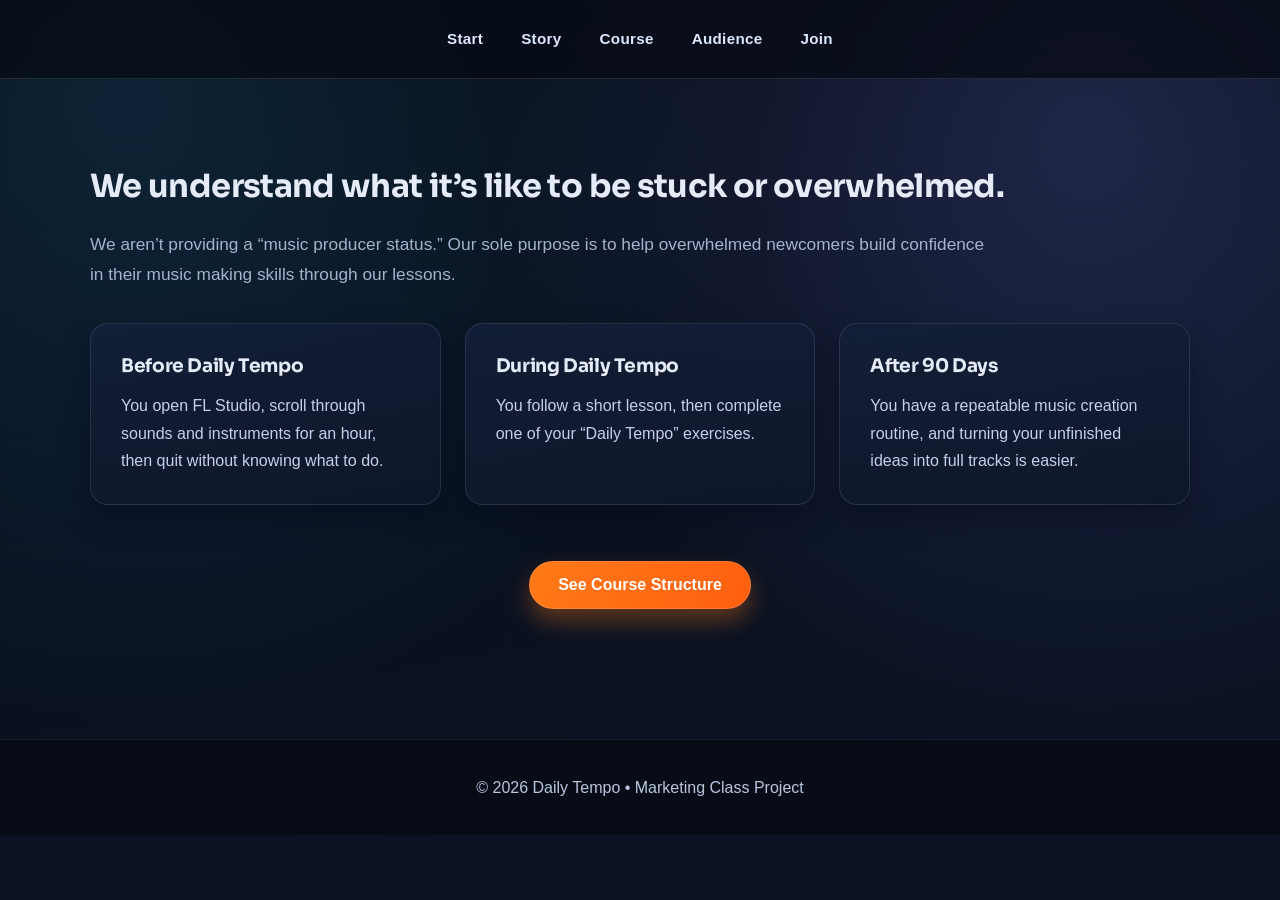
<file: about.html>
<!DOCTYPE html>
<html lang="en">
<head>
  <meta charset="UTF-8">
  <meta name="viewport" content="width=device-width, initial-scale=1.0">
  <title>Story | Daily Tempo</title>
  <link rel="stylesheet" href="styles.css">
</head>
<body>

<header>
  <nav>
    <a href="index.html">Start</a>
    <a href="about.html">Story</a>
    <a href="course.html">Course</a>
    <a href="audience.html">Audience</a>
    <a href="cta.html">Join</a>
  </nav>
</header>

<section>
  <h2 class="hidden">We understand what it’s like to be stuck or overwhelmed.</h2>
  <p class="lead hidden">
    We aren’t providing a “music producer status.” Our sole purpose is to help overwhelmed newcomers build confidence in their music making skills through our lessons.
  </p>

  <div class="grid">
    <div class="card hidden">
      <h3>Before Daily Tempo</h3>
      <p>
        You open FL Studio, scroll through sounds and instruments for an hour, then quit without knowing what to do.
      </p>
    </div>
    <div class="card hidden">
      <h3>During Daily Tempo</h3>
      <p>
        You follow a short lesson, then complete one of your “Daily Tempo”  exercises.
      </p>
    </div>
    <div class="card hidden">
      <h3>After 90 Days</h3>
      <p>
        You have a repeatable music creation routine, and turning your unfinished ideas into full tracks is easier.
      </p>
    </div>
  </div>

  <div class="center-wrap">
    <a href="course.html">
      <button class="cta-button">See Course Structure</button>
    </a>
  </div>
</section>

<footer>© 2026 Daily Tempo • Marketing Class Project</footer>

<script src="script.js"></script>
</body>
</html>
</file>
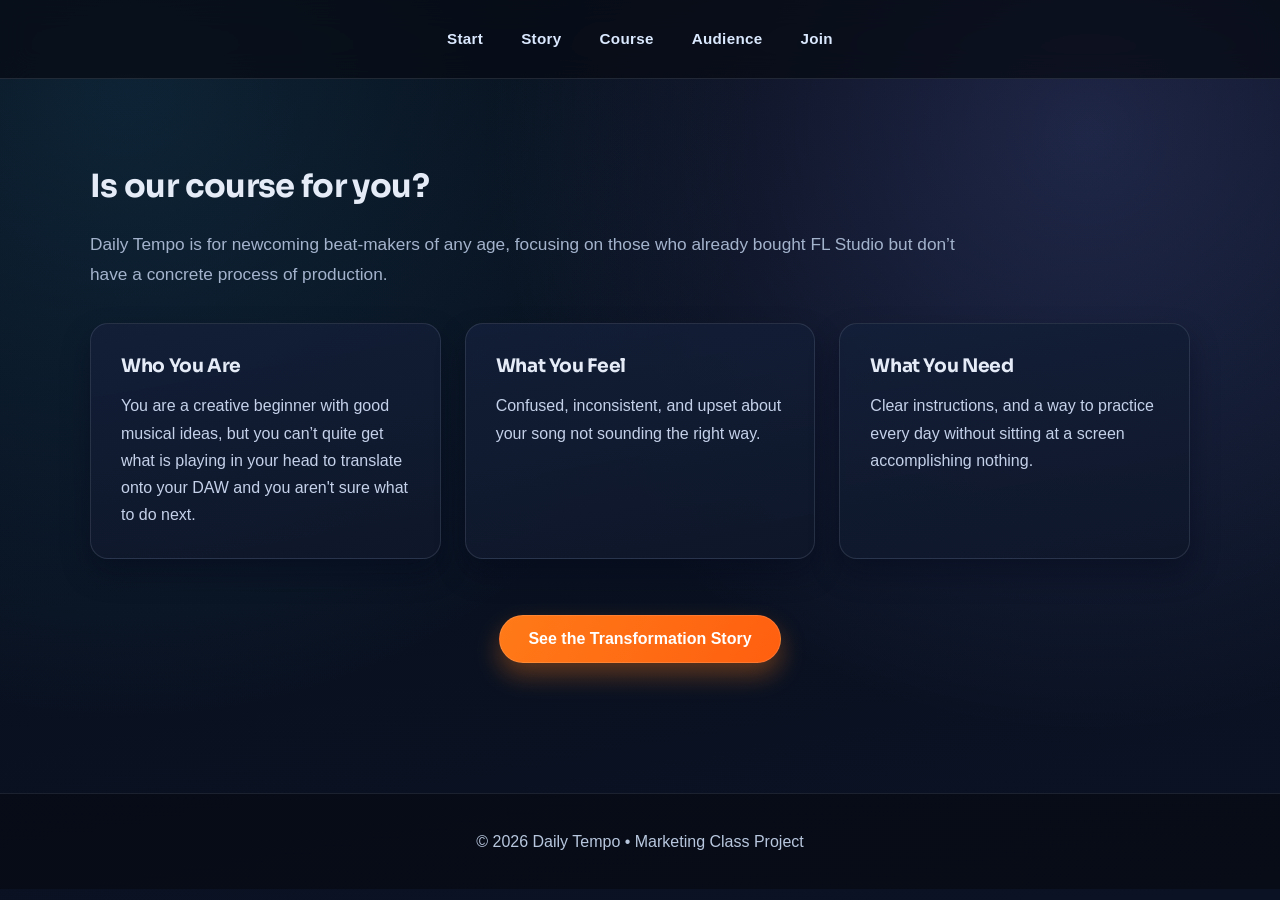
<file: audience.html>
<!DOCTYPE html>
<html lang="en">
<head>
  <meta charset="UTF-8">
  <meta name="viewport" content="width=device-width, initial-scale=1.0">
  <title>Audience | Daily Tempo</title>
  <link rel="stylesheet" href="styles.css">
</head>
<body>

<header>
  <nav>
    <a href="index.html">Start</a>
    <a href="about.html">Story</a>
    <a href="course.html">Course</a>
    <a href="audience.html">Audience</a>
    <a href="cta.html">Join</a>
  </nav>
</header>

<section>
  <h2 class="hidden">Is our course for you?</h2>
  <p class="lead hidden">
    Daily Tempo is for newcoming beat-makers of any age, focusing on those who already bought FL Studio but don’t have a concrete process of production.
  </p>

  <div class="grid">
    <div class="card hidden">
      <h3>Who You Are</h3>
      <p>You are a creative beginner with good musical ideas, but you can’t quite get what is playing in your head to translate onto your DAW and you aren't sure what to do next.</p>
    </div>
    <div class="card hidden">
      <h3>What You Feel</h3>
      <p>Confused, inconsistent, and upset about your song not sounding the right way.</p>
    </div>
    <div class="card hidden">
      <h3>What You Need</h3>
      <p>Clear instructions, and a way to practice every day without sitting at a screen accomplishing nothing.</p>
    </div>
  </div>

  <div class="center-wrap">
    <a href="about.html">
      <button class="cta-button">See the Transformation Story</button>
    </a>
  </div>
</section>

<footer>© 2026 Daily Tempo • Marketing Class Project</footer>

<script src="script.js"></script>
</body>
</html>
</file>
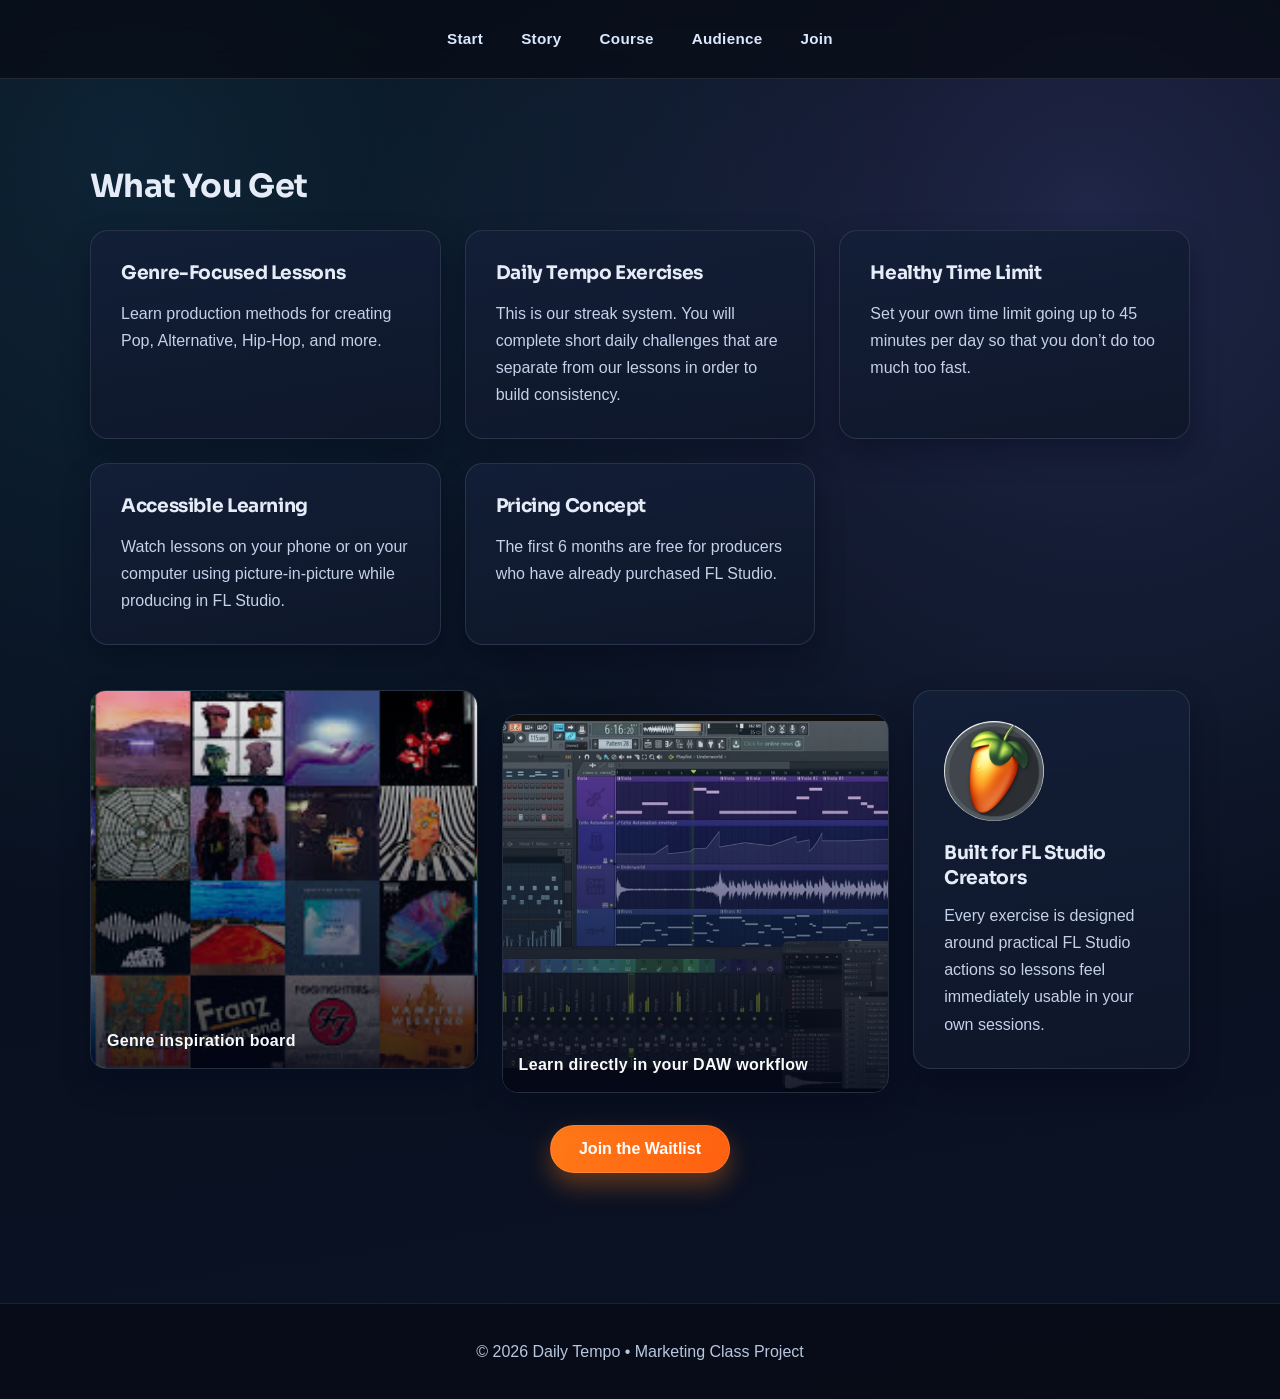
<file: course.html>
<!DOCTYPE html>
<html lang="en">
<head>
  <meta charset="UTF-8">
  <meta name="viewport" content="width=device-width, initial-scale=1.0">
  <title>Course | Daily Tempo</title>
  <link rel="stylesheet" href="styles.css">
</head>
<body>

<header>
  <nav>
    <a href="index.html">Start</a>
    <a href="about.html">Story</a>
    <a href="course.html">Course</a>
    <a href="audience.html">Audience</a>
    <a href="cta.html">Join</a>
  </nav>
</header>

<section>
  <h2 class="hidden">What You Get</h2>

  <div class="grid">
    <div class="card hidden">
      <h3>Genre-Focused Lessons</h3>
      <p>Learn production methods for creating Pop, Alternative, Hip-Hop, and more.</p>
    </div>
    <div class="card hidden">
      <h3>Daily Tempo Exercises</h3>
      <p>This is our streak system. You will complete short daily challenges that are separate from our lessons in order to build consistency.</p>
    </div>
    <div class="card hidden">
      <h3>Healthy Time Limit</h3>
      <p>Set your own time limit going up to 45 minutes per day so that you don’t do too much too fast.</p>
    </div>
    <div class="card hidden">
      <h3>Accessible Learning</h3>
      <p>Watch lessons on your phone or on your computer using picture-in-picture while producing in FL Studio.</p>
    </div>
    <div class="card hidden">
      <h3>Pricing Concept</h3>
      <p>The first 6 months are free for producers who have already purchased FL Studio.</p>
    </div>
  </div>



  <div class="course-visuals hidden" aria-label="Course visual previews">
    <div class="visual-collage">
      <img src="assets/album-collage.jpg" alt="Collage of music cover art representing genres explored in the course." loading="lazy">
      <div class="visual-note">Genre inspiration board</div>
    </div>

    <div class="visual-feature">
      <img src="assets/fl-studio-workspace.jpg" alt="FL Studio workspace demonstrating lesson playback while producing." loading="lazy">
      <div class="visual-note">Learn directly in your DAW workflow</div>
    </div>

    <aside class="visual-badge card hidden">
      <img src="assets/fl-studio-logo.jpg" alt="FL Studio logo used to highlight platform compatibility." loading="lazy">
      <h3>Built for FL Studio Creators</h3>
      <p>Every exercise is designed around practical FL Studio actions so lessons feel immediately usable in your own sessions.</p>
    </aside>
  </div>

  <div class="center-wrap">
    <a href="cta.html">
      <button class="cta-button">Join the Waitlist</button>
    </a>
  </div>
</section>

<footer>© 2026 Daily Tempo • Marketing Class Project</footer>

<script src="script.js"></script>
</body>
</html>
</file>
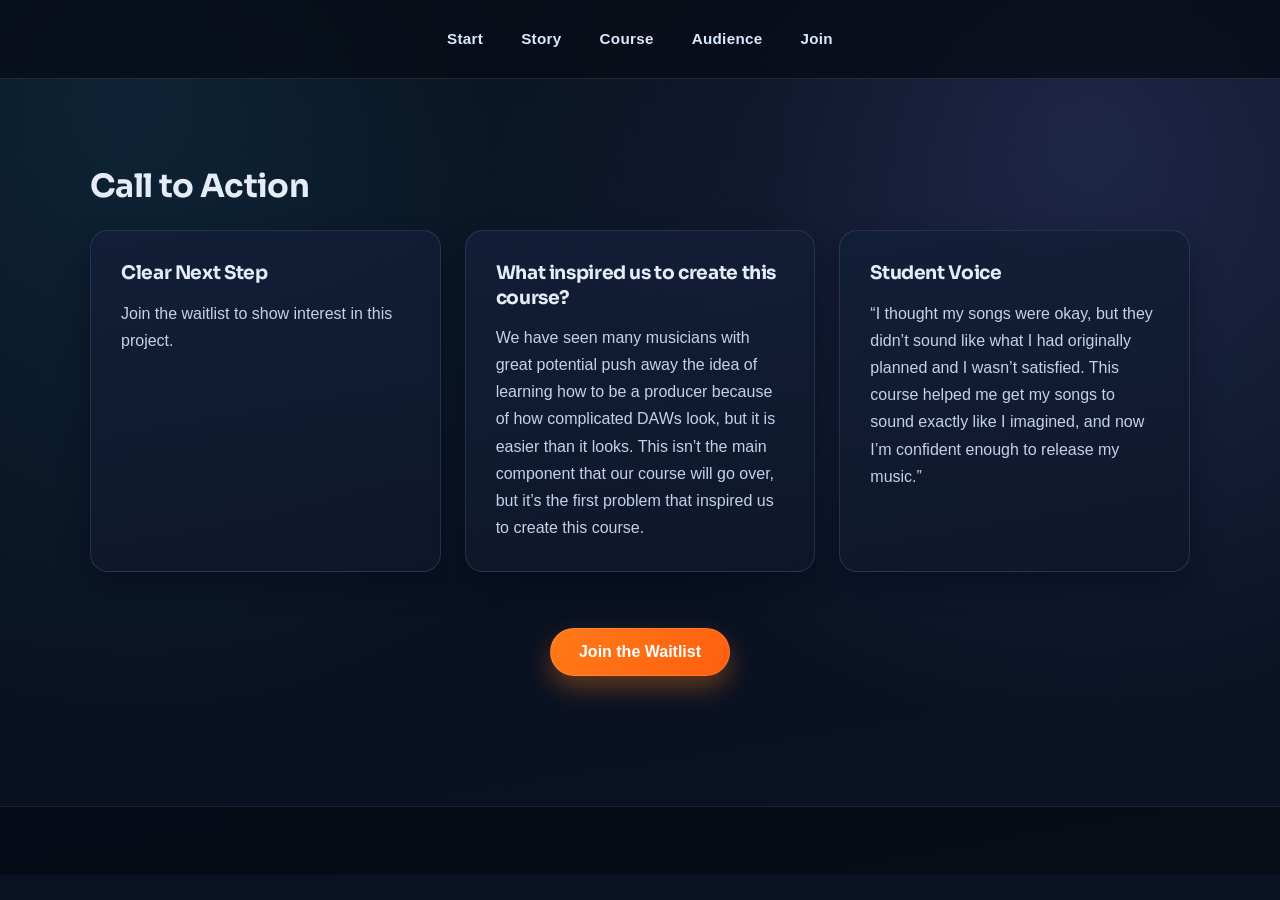
<file: cta.html>
<!DOCTYPE html>
<html lang="en">
<head>
  <meta charset="UTF-8">
  <meta name="viewport" content="width=device-width, initial-scale=1.0">
  <title>Join | Daily Tempo</title>
  <link rel="stylesheet" href="styles.css">
</head>
<body>

<header>
  <nav>
    <a href="index.html">Start</a>
    <a href="about.html">Story</a>
    <a href="course.html">Course</a>
    <a href="audience.html">Audience</a>
    <a href="cta.html">Join</a>
  </nav>
</header>

<section>
  <h2 class="hidden">Call to Action</h2>

  <div class="grid">
    <div class="card hidden">
      <h3>Clear Next Step</h3>
      <p>Join the waitlist to show interest in this project.</p>
    </div>
    <div class="card hidden">
      <h3>What inspired us to create this course?</h3>
      <p>We have seen many musicians with great potential push away the idea of learning how to be a producer because of how complicated DAWs look, but it is easier than it looks. This isn’t the main component that our course will go over, but it’s the first problem that inspired us to create this course.</p>
    </div>
    <div class="card hidden">
      <h3>Student Voice</h3>
      <p>“I thought my songs were okay, but they didn’t sound like what I had originally planned and I wasn’t satisfied. This course helped me get my songs to sound exactly like I imagined, and now I’m confident enough to release my music.”</p>
    </div>
  </div>

  <div class="center-wrap">
    <button class="cta-button" onclick="alert('Thanks! You joined the Daily Tempo waitlist')">
      Join the Waitlist
    </button>
  </div>
</section>

<footer></footer>

<script src="script.js"></script>
</body>
</html>
</file>
<file: styles.css>
@import url('https://fonts.googleapis.com/css2?family=Outfit:wght@400;600;700;800&family=Sora:wght@600;700;800&family=Space+Grotesk:wght@600;700&display=swap');
:root {
  --bg: #070b15;
  --surface: #0f172a;
  --surface-soft: #131f38;
  --text: #e5ecf8;
  --muted: #a4b3cc;
  --accent: #7c8cff;
  --accent-2: #38bdf8;
  --cta: #ff7a18;
  --cta-hover: #ff8f3d;
  --card-border: rgba(148, 163, 184, 0.18);
  --shadow-lg: 0 24px 44px rgba(2, 6, 23, 0.45);
  --shadow-md: 0 14px 28px rgba(2, 6, 23, 0.35);
}

* {
  margin: 0;
  padding: 0;
  box-sizing: border-box;
}

body {
  font-family: 'Outfit', 'Segoe UI', sans-serif;
  background: #f5f7fa;
  color: #222;
  font-family: 'Inter', 'Segoe UI', sans-serif;
  background:
    radial-gradient(circle at 10% 10%, rgba(56, 189, 248, 0.14), transparent 45%),
    radial-gradient(circle at 85% 15%, rgba(124, 140, 255, 0.2), transparent 45%),
    linear-gradient(170deg, #060913, #091120 55%, #0b1224);
  color: var(--text);
  line-height: 1.7;
  min-height: 100vh;
}

header {
  position: sticky;
  top: 0;
  z-index: 1000;
  backdrop-filter: blur(14px);
  background: rgba(7, 11, 21, 0.74);
  border-bottom: 1px solid rgba(148, 163, 184, 0.18);
}

nav {
  max-width: 1180px;
  margin: 0 auto;
  display: flex;
  justify-content: center;
  gap: 34px;
  flex-wrap: wrap;
  padding: 18px 24px;
}

nav a {
  color: #dbe9ff;
  text-decoration: none;
  font-weight: 600;
  font-size: 0.95rem;
  letter-spacing: 0.02em;
  padding: 8px 2px;
  position: relative;
}

nav a::after {
  content: '';
  position: absolute;
  left: 0;
  bottom: 2px;
  width: 100%;
  height: 2px;
  transform: scaleX(0);
  transform-origin: left;
  background: linear-gradient(90deg, var(--accent-2), var(--accent));
  transition: transform 0.3s ease;
}

nav a:hover::after {
  transform: scaleX(1);
}

.hero {
  min-height: 85vh;
  margin: 26px auto 0;
  max-width: 1220px;
  border-radius: 26px;
  border: 1px solid rgba(148, 163, 184, 0.2);
  box-shadow: var(--shadow-lg);
  display: flex;
  flex-direction: column;
  justify-content: center;
  align-items: center;
  background:
    linear-gradient(to bottom, rgba(10, 16, 32, 0.58), rgba(10, 16, 32, 0.9)),
    linear-gradient(125deg, #0ea5e9, #4f46e5 42%, #9333ea);
  color: white;
  text-align: center;
  padding: 40px;
  overflow: hidden;
}

.eyebrow {
  letter-spacing: 0.14em;
  text-transform: uppercase;
  font-size: 0.78rem;
  color: #bfdbfe;
  font-weight: 700;
  margin-bottom: 14px;
}

.hero h1 {
  font-size: clamp(2rem, 4vw, 3.5rem);
  line-height: 1.15;
  margin-bottom: 20px;
  max-width: 920px;
}

.hero p {
  font-size: 1.1rem;
  color: #e2e8f0;
  margin-bottom: 25px;
  max-width: 700px;
}

.course-title,
h2,
.card h3,
.visual-badge h3 {
  letter-spacing: -0.02em;
}

.course-title {
  font-family: 'Space Grotesk', 'Sora', 'Outfit', 'Segoe UI', sans-serif;
  font-weight: 700;
  letter-spacing: -0.03em;
  text-wrap: balance;
  color: #dbe9ff;
  background: linear-gradient(90deg, #f8fbff 0%, #bfe5ff 45%, #c7d2fe 100%);
  -webkit-background-clip: text;
  background-clip: text;
  -webkit-text-fill-color: transparent;
  text-shadow: 0 10px 28px rgba(15, 23, 42, 0.28);
}

h2,
.card h3,
.visual-badge h3 {
  font-family: 'Sora', 'Outfit', 'Segoe UI', sans-serif;
}

.cta-button {
  margin-top: 10px;
  padding: 14px 28px;
  border: 1px solid rgba(255, 255, 255, 0.12);
  background: linear-gradient(120deg, var(--cta), #ff5f0f);
  color: white;
  font-size: 16px;
  font-weight: 650;
  cursor: pointer;
  border-radius: 999px;
  box-shadow: 0 12px 24px rgba(255, 122, 24, 0.35);
  transition: transform 0.25s ease, background 0.3s ease, box-shadow 0.25s ease;
}

.cta-button:hover {
  background: linear-gradient(120deg, var(--cta-hover), #ff731f);
  transform: translateY(-2px);
  box-shadow: 0 14px 30px rgba(255, 122, 24, 0.4);
}

section {
  padding: 88px 30px;
  max-width: 1160px;
  margin: auto;
}

h2 {
  margin-bottom: 25px;
  font-size: clamp(1.8rem, 2.5vw, 2.6rem);
  line-height: 1.2;
}

h3 {
  line-height: 1.3;
}

.lead {
  font-size: 1.08rem;
  color: var(--muted);
  max-width: 900px;
  margin-bottom: 34px;
}

.grid {
  display: grid;
  grid-template-columns: repeat(auto-fit, minmax(260px, 1fr));
  gap: 24px;
  margin-top: 18px;
}

.card {
  background: linear-gradient(170deg, rgba(19, 31, 56, 0.92), rgba(15, 23, 42, 0.96));
  border: 1px solid var(--card-border);
  padding: 30px;
  border-radius: 18px;
  box-shadow: var(--shadow-md);
  transition: transform 0.28s ease, border-color 0.28s ease;
  display: flex;
  flex-direction: column;
  gap: 14px;
}

.card p {
  color: #c4d1e9;
}

.card:hover {
  transform: translateY(-5px);
  border-color: rgba(124, 140, 255, 0.5);
}

.center-wrap {
  text-align: center;
  margin-top: 46px;
}

.hidden {
  opacity: 0;
  transform: translateY(34px);
  transition: all 0.8s ease;
}

.show {
  opacity: 1;
  transform: translateY(0);
}

footer {
  text-align: center;
  padding: 34px;
  background: rgba(7, 11, 21, 0.86);
  border-top: 1px solid rgba(148, 163, 184, 0.15);
  color: #b8c7de;
  margin-top: 42px;
}

.course-visuals {
  display: grid;
  grid-template-columns: 1.4fr 1.4fr 1fr;
  gap: 24px;
  margin-top: 45px;
  align-items: stretch;
}

.course-visuals img {
  width: 100%;
  height: 100%;
  object-fit: cover;
  display: block;
}

.visual-collage,
.visual-feature {
  position: relative;
  min-height: 250px;
  border-radius: 16px;
  overflow: hidden;
  border: 1px solid rgba(148, 163, 184, 0.2);
  box-shadow: var(--shadow-md);
  isolation: isolate;
}

.visual-collage::after,
.visual-feature::after {
  content: '';
  position: absolute;
  inset: 0;
  background: linear-gradient(to top, rgba(2, 6, 23, 0.8), rgba(2, 6, 23, 0.08));
  z-index: 1;
}

.visual-feature {
  transform: translateY(24px);
}

.visual-note {
  position: absolute;
  left: 16px;
  bottom: 14px;
  color: #f8fafc;
  font-weight: 600;
  z-index: 2;
  letter-spacing: 0.02em;
}

.visual-badge {
  justify-content: flex-start;
  gap: 12px;
}

.visual-badge img {
  width: 100px;
  height: 100px;
  border-radius: 50%;
  margin-bottom: 8px;
}

@media (max-width: 900px) {
  nav {
    gap: 20px;
  }

  .course-visuals {
    grid-template-columns: 1fr;
  }

  .visual-feature {
    transform: none;
  }
}

@media (max-width: 600px) {
  .hero {
    min-height: 78vh;
    margin-top: 0;
    border-radius: 0;
    border-left: none;
    border-right: none;
  }

  section {
    padding: 70px 20px;
  }
}

.video-section {
  padding-top: 20px;
}

.video-frame {
  position: relative;
  width: 100%;
  max-width: 980px;
  margin: 0 auto;
  border-radius: 20px;
  overflow: hidden;
  border: 1px solid var(--card-border);
  box-shadow: var(--shadow-lg);
  background: rgba(15, 23, 42, 0.75);
}

.video-frame::before {
  content: '';
  display: block;
  padding-top: 56.25%;
}

.video-frame iframe,
.video-frame video {
  position: absolute;
  inset: 0;
  width: 100%;
  height: 100%;
  border: 0;
}
</file>
